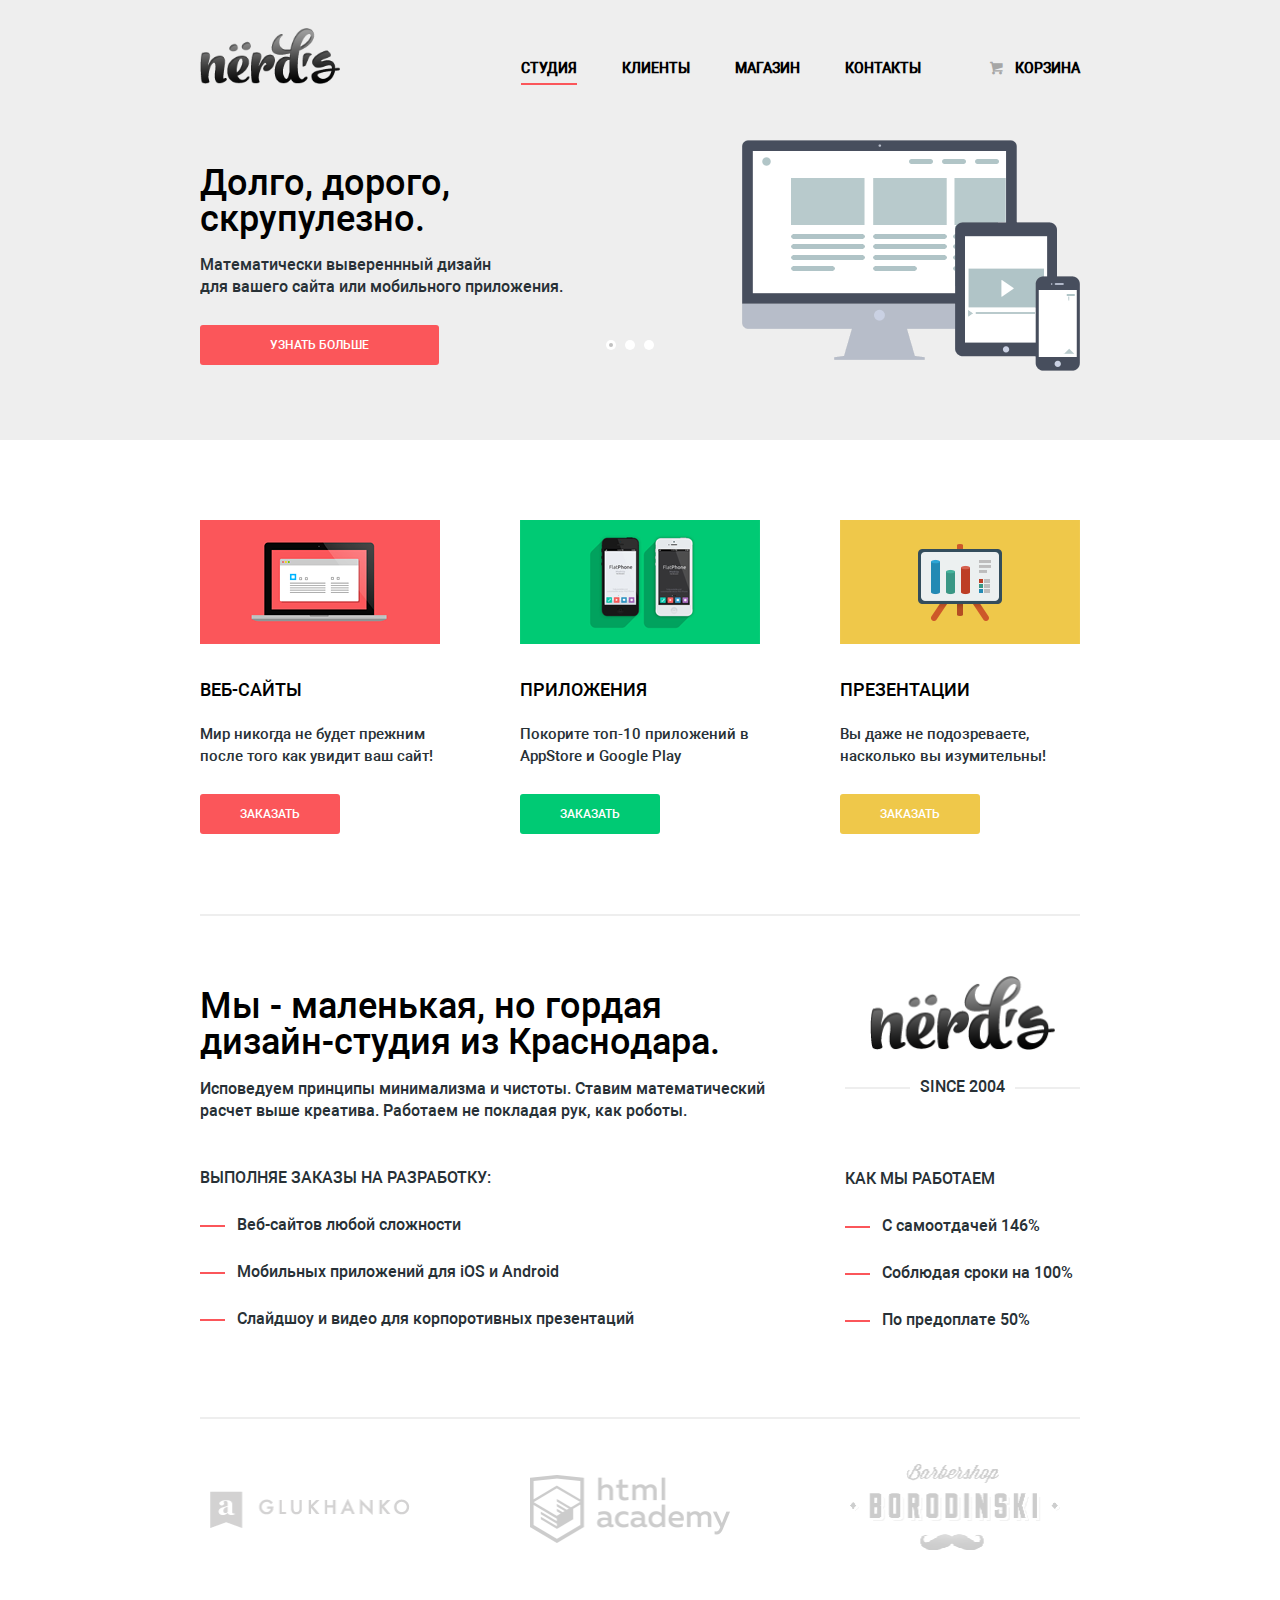
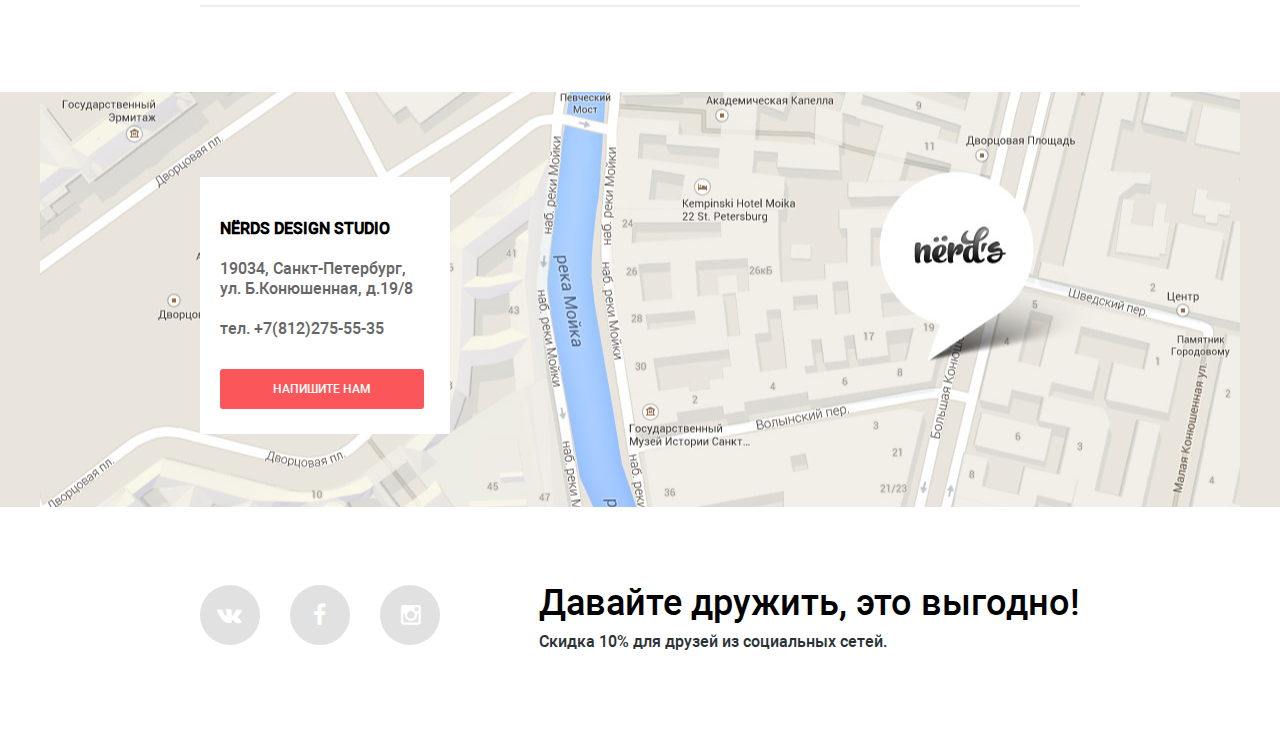
<file: index.html>
﻿<!DOCTYPE html>
<html lang="ru">
	<head>
		<meta http-equiv="content-type" content="text/html; charset=utf-8">
		<title>Nerds</title>
		<link rel="stylesheet" href="stylesheet/normalize.css">
		<link rel="stylesheet" href="stylesheet/style.css">
	</head>
	<body>
		<header class="main-header">
			<div class="main-header-block container clearfix">
				<div class="main-header-logo">
					<a href="index.html">
						<img src="img/main-header-logo.png" alt="NERDS" width="139" height="56">
					</a>
				</div>
				<nav class="main-navigation">
				   <a href="index.html" class="current">Студия</a><!--
				--><a href="#">Клиенты</a><!--
				--><a href="catalog.html">Магазин</a><!--
				--><a href="#">Контакты</a><!--
				--><a href="#" class="cart">Корзина</a>
				</nav>
			</div>
			<div class="slider container">
				<input type="radio" class="slider-key-design" id="slider-key-design" name="slider-key-radio" checked>
				<input type="radio" class="slider-key-math" id="slider-key-math" name="slider-key-radio">
				<input type="radio" class="slider-key-drugs" id="slider-key-drugs" name="slider-key-radio">
				<label for="slider-key-design"></label>
				<label for="slider-key-math"></label>
				<label for="slider-key-drugs"></label>
				<div class="slider-wrapper clearfix">
					<div class="slider-item">
						<section class="slider-left-column slider-item-design">
							<h2 class="slider-title content-title">Долго, дорого, скрупулезно.</h2>
							<p class="slider-desc">Математически вывереннный дизайн <br>для вашего сайта или мобильного приложения.</p>
							<a href="#" class="slider-btn btn">Узнать больше</a>
						</section>
						<div class="slider-right-column">
							<figure class="slider-figure slider-figure-design">
								<img src="img/slide-design.png" alt="design" width="338" height="231">
							</figure>
						</div>
					</div>
					<div class="slider-item">
						<section class="slider-left-column slider-item-math">
							<h2 class="slider-title content-title">Любите ли вы математику, как любим ее мы?</h2>
							<p class="slider-desc">Нашим дизайнерам мы удаляем нейроны, ответственные
								за креатив, чтобы дать им возможность все просчитать</p>
							<a href="#" class="slider-btn btn">Узнать больше</a>
						</section>
						<div class="slider-right-column">
							<figure class="slider-figure slider-figure-math">
								<img src="img/slide-math.png" alt="math" width="230" height="249">
							</figure>
						</div>
					</div>
					<div class="slider-item">
						<section class="slider-left-column slider-item-drugs">
							<h2 class="slider-title content-title slider-title-drugs">Только наркотики, только хардкор!</h2>
							<p class="slider-desc">Все дизайнерские решения в нашей компании принимаются только 
								под воздействием качественных галлюциногенов</p>
							<a href="#" class="slider-btn btn">Узнать больше</a>
						</section>
						<div class="slider-right-column">
							<figure class="slider-figure slider-figure-drugs">
								<img src="img/slide-drugs.png" alt="drugs" width="325" height="310">
							</figure>
						</div>
					</div>
				</div>
			</div>
		</header>
		
		
		<main class="container">
			<div class="offer clearfix">
				<div class="offer-item">
					<figure class="offer-item-image">
						<img src="img/offer-web.png" alt="" width="240" height="124">
					</figure>
					<h3 class="offer-name">Веб-сайты</h3>
					<p class="offer-desc">Мир никогда не будет прежним после того как увидит ваш сайт!</p>
					<a href="#" class="offer-btn offer-btn-web btn">Заказать</a>
				</div>
				<div class="offer-item">
					<figure class="offer-item-image">
						<img src="img/offer-mobile.png" alt="" width="240" height="124">
					</figure>
					<h3 class="offer-name">Приложения</h3>
					<p class="offer-desc">Покорите топ-10 приложений в AppStore и Google Play</p>
					<a href="#" class="offer-btn offer-btn-mobile btn">Заказать</a>
				</div>
				<div class="offer-item">
					<figure class="offer-item-image">
						<img src="img/offer-presentation.png" alt="" width="240" height="124">
					</figure>
					<h3 class="offer-name">Презентации</h3>
					<p class="offer-desc">Вы даже не подозреваете, насколько вы изумительны!</p>
					<a href="#" class="offer-btn offer-btn-presentation btn">Заказать</a>
				</div>
			</div>
			<div class="detail clearfix">
				<div class="detail-left-column">
					<h2 class="detail-title content-title">
						Мы - маленькая, но гордая дизайн-студия из Краснодара.
					</h2>
					<p class="detail-info">
						Исповедуем принципы минимализма и чистоты. Ставим математический расчет выше креатива. Работаем не покладая рук, как роботы.
					</p>
					<p class="detail-list-title">Выполняе заказы на разработку:</p>
					<ul class="detail-list">
						<li>Веб-сайтов любой сложности</li>
						<li>Мобильных приложений для iOS и Android</li>
						<li>Слайдшоу и видео для корпоротивных презентаций</li>
					</ul>
				</div>
				<div class="detail-right-column">
					<figure class="detail-logo">
						<img src="img/detail-logo-page.png" alt="" width="185px" height="75px">
					</figure>
						<p class="detail-date">Since 
							<time datetime="2004-01-01">2004</time>
						</p>
					<p class="detail-list-title">Как мы работаем</p>
					<ul class="detail-list">
						<li>С  самоотдачей 146%</li>
						<li>Соблюдая сроки на 100%</li>
						<li>По предоплате 50%</li>
					</ul>
				</div>
			</div>
			<div class="brands-box clearfix">
				<div class="brand-item">
					<a href="#">
						<img src="img/glukhanko.png" alt="" width="200" height="37">
					</a>
				</div><!--
				--><div class="brand-item">
					<a href="#">
						<img src="img/htmlacademy.png" alt="" width="200" height="68">
					</a>
				</div><!--
				--><div class="brand-item brand-barbershop">
					<a href="#">
						<img src="img/barbershop.png" alt="" width="210" height="86">
					</a>
				</div>
			</div>
		</main>
		
		
		<footer class="main-footer">
			<div class="map">
				<div class="map-location" id="map-location"></div><!--
				<iframe src="https://www.google.com/maps/embed?pb=!1m14!1m12!1m3!1d1998.599104365163!2d30.320894615902017!3d59.938794181876176!2m3!1f0!2f0!3f0!3m2!1i1024!2i768!4f13.1!5e0!3m2!1sru!2sua!4v1472899482954" width="100%" height="415" frameborder="0" style="border:0" allowfullscreen></iframe>-->
				<div class="contact-wrapper container">
					<div class="contact-block">
						<h2 class="contact-title">NЁRDS design studio</h2>
						<p class="contact-address">19034, Санкт-Петербург, ул. Б.Конюшенная, д.19/8</p>
						<p class="contact-phone">тел. +7(812)275-55-35</p>
						<a href="#" class="btn contact-btn">Напишите нам</a>
					</div>
				</div>
			</div>
		
			<div class="footer-bottom container clearfix">
				<div class="footer-left-column">
					<a class="social-btn social-vk" href="#"></a><!--
					--><a class="social-btn social-fb" href="#"></a><!--
					--><a class="social-btn social-inst" href="#"></a>
				</div>
				<div class="footer-right-column">
					<h2 class="footer-title content-title">Давайте дружить, это выгодно!</h2>
					<p class="footer-desc">Скидка 10% для друзей из социальных сетей.</p>
				</div>
			</div>
		</footer>
		
		<div class="feedback">
			<button class="feedback-close-btn" type="button"></button>
			<form class="feedback-form" action="#" method="post">
				<div class="feedback-user-data clearfix">
					<div class="feedback-left-column">
						<label class="feedback-data" for="feedback-login">Ваше имя:</label>
						<input type="text" id="feedback-login" class="feedback-login" name="login" placeholder="представьтесь, пожалуйста" >
					</div>
					<div class="feedback-right-column">
						<label class="feedback-data" for="feedback-email">Ваше email:</label>
						<input type="email" id="feedback-email" class="feedback-email" name="email" placeholder="для отправки ответа" >
					</div>
				</div>
				<div class="feedback-letter">
					<label class="feedback-data" for="feedback-message">Текст письма:</label>
					<textarea name="text" id="feedback-message" class="feedback-message" placeholder="В свободной форме"  rows="5"></textarea>
				</div>
				<button type="submit" class="feedback-btn btn">Отправить</button>
			</form>
		</div>
		<script>
			var link = document.querySelector(".contact-btn");
			var feedback = document.querySelector(".feedback");
			var form = feedback.querySelector("form");
			var login = feedback.querySelector("[name=login]");
			var email = feedback.querySelector("[name=email]");
			var storageLogin = localStorage.getItem("login");
			var storageEmail = localStorage.getItem("email");
			var message = feedback.querySelector(".feedback-message");
			var close = document.querySelector(".feedback-close-btn");
			
			link.addEventListener("click", function(event){
				event.preventDefault();
				feedback.classList.add("modal-content-show");
				if(storageLogin && storageEmail){
					login.value = storageLogin;
					email.value = storageEmail;
					message.focus();
				}
				else
					login.focus();
			});
			
			form.addEventListener("submit", function(event){
				if(!login.value || !email.value || !message.value){
					event.preventDefault();
					feedback.classList.add("modal-error");
				}
				else{
					localStorage.setItem("login", login.value);
					localStorage.setItem("email", email.value);
				}
			});
			
			close.addEventListener("click", function(event){
				event.preventDefault();
				feedback.classList.remove("modal-content-show");
				feedback.classList.remove("modal-error");
			});
			
			window.addEventListener("keydown", function(event){
				if(event.keyCode === 27){
					feedback.classList.remove("modal-content-show");
					feedback.classList.remove("modal-error");
				}
			});
			
		</script>
	</body>
</html>
</file>
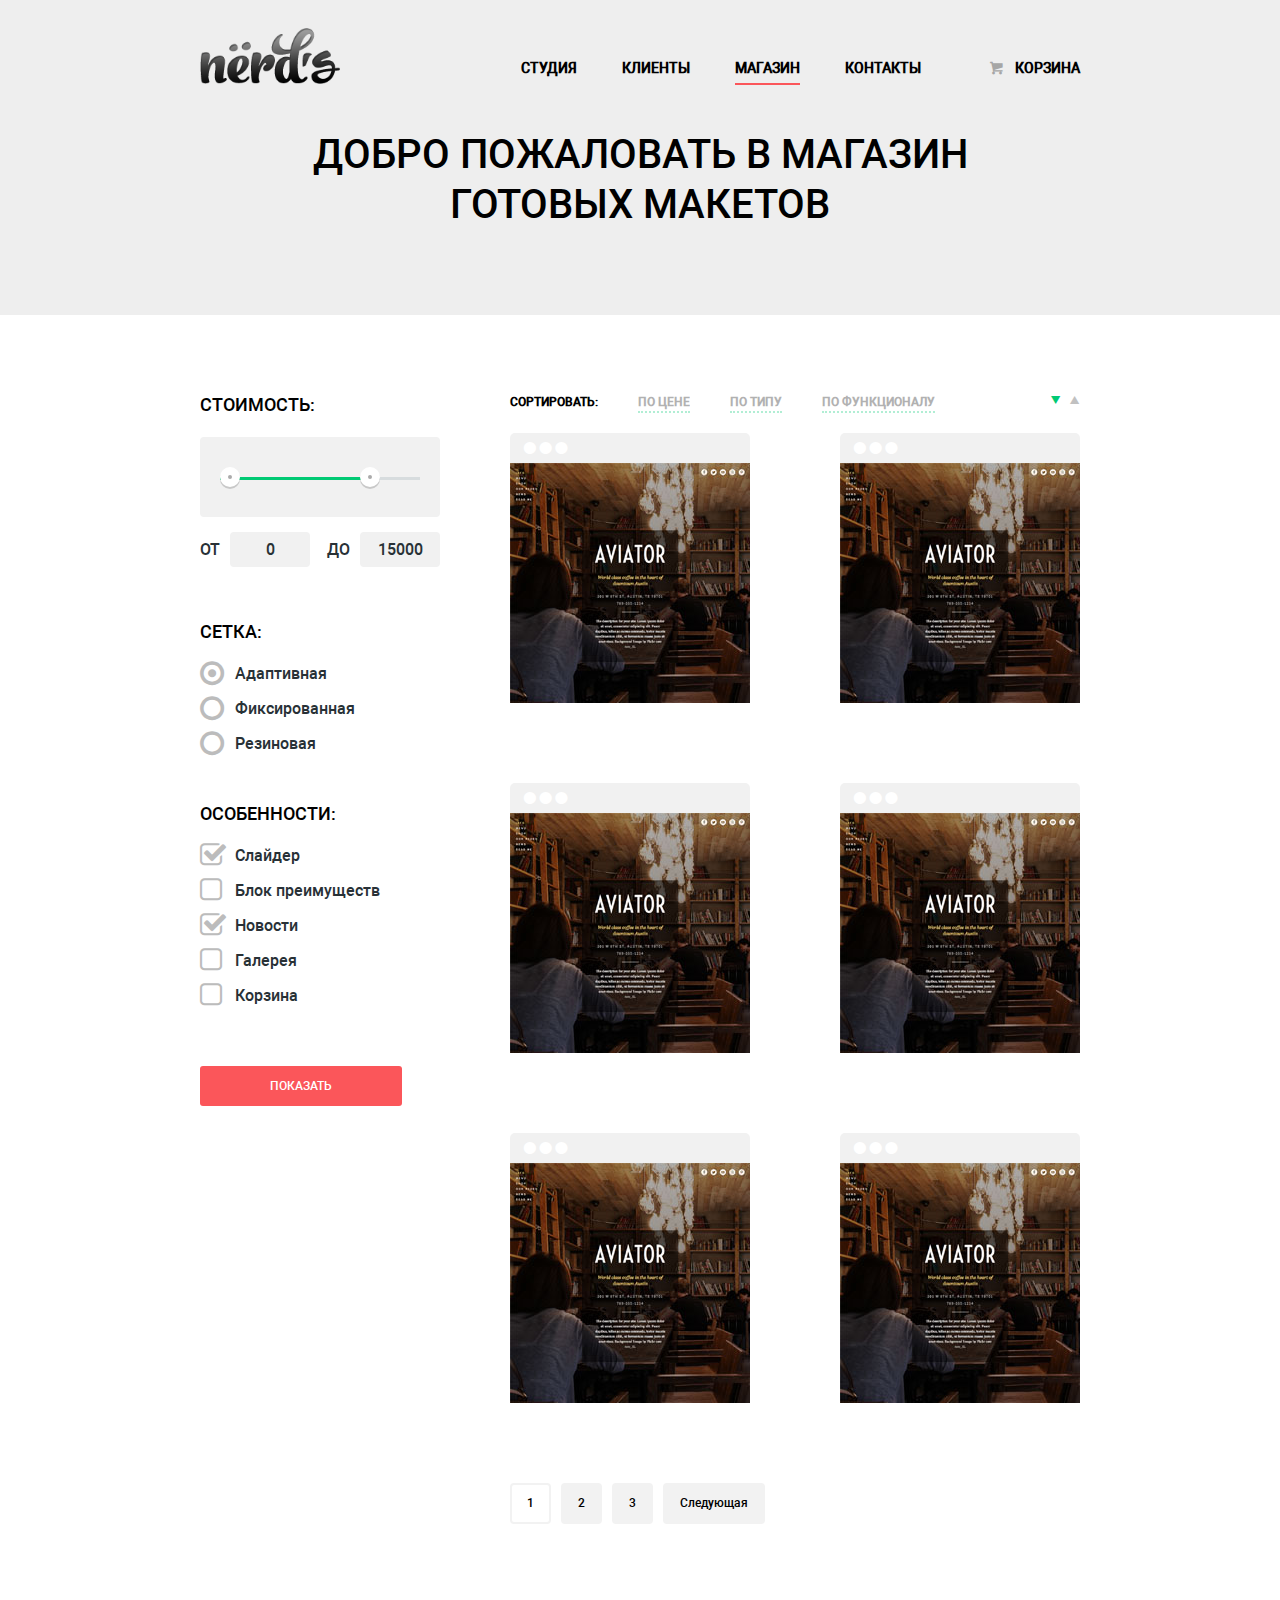
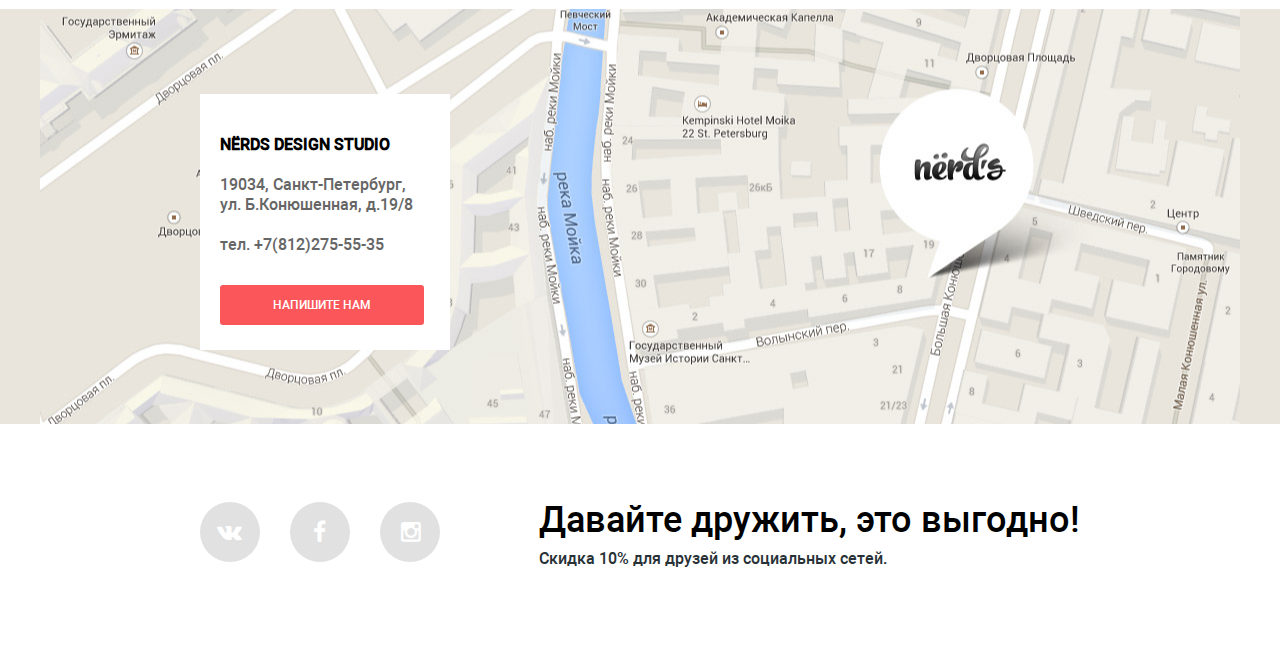
<file: catalog.html>
﻿<!DOCTYPE html>
<html lang="ru">
	<head>
		<meta http-equiv="content-type" content="text/html; charset=utf-8">
		<title>Nerds</title>
		<link rel="stylesheet" href="stylesheet/normalize.css">
		<link rel="stylesheet" href="stylesheet/style.css">
	</head>
	<body>
		<header class="main-header main-catalog-header">
			<div class="main-header-block container clearfix">
				<div class="main-header-logo">
					<a href="index.html">
						<img src="img/main-header-logo.png" alt="NERDS" width="139" height="56">
					</a>
				</div>
				<nav class="main-navigation">
				   <a href="index.html">Студия</a><!--
				--><a href="#">Клиенты</a><!--
				--><a href="#" class="current">Магазин</a><!--
				--><a href="#">Контакты</a><!--
				--><a href="#" class="cart">Корзина</a>
				</nav>
			</div>
			<h1 class="main-title container">добро пожаловать в магазин готовых макетов</h1>
		</header>
		
		
		<main class="catalog container clearfix">
			<aside class="catalog-left-column">
				<form class="form-filter" action="#" method="post">
					<fieldset class="filter-price filter-section clearfix">
						<legend class="filter-section-title">Стоимость:</legend>
						<div class="filter-price-range">
							<div class="filter-price-min"></div>
							<div class="filter-price-max"></div>
						</div>
						<label for="filter-price-from">от</label><!--
						--><input type="text" id="filter-price-from" class="filter-price-from" name="price-from" placeholder="0"><!--
						--><label for="filter-price-from">до</label><!--
						--><input type="text" id="filter-price-to" class="filter-price-to" name="price-to" placeholder="15000"><!--
					--></fieldset>
					<fieldset class="filter-grid filter-section">
						<legend class="filter-section-title">Сетка:</legend>
						<input type="radio" class="filter-grid-option filter-grid-adaptive" id="filter-grid-adaptive" name="grid-key" checked>
						<input type="radio" class="filter-grid-option filter-grid-fixed" id="filter-grid-fixed" name="grid-key">
						<input type="radio" class="filter-grid-option filter-grid-rubber" id="filter-grid-rubber" name="grid-key">
						<label for="filter-grid-adaptive" class="filter-label">Адаптивная</label>
						<label for="filter-grid-fixed" class="filter-label">Фиксированная</label>
						<label for="filter-grid-rubber" class="filter-label">Резиновая</label>
					</fieldset>
					<fieldset class="filter-feature filter-section">
						<legend class="filter-section-title">Особенности:</legend>
						<input type="checkbox" class="filter-feature-option filter-feature-slider" id="filter-feature-slider" name="filter-feature-slider" checked>
						<input type="checkbox" class="filter-feature-option filter-feature-advantage" id="filter-feature-advantage" name="filter-feature-advantage">
						<input type="checkbox" class="filter-feature-option filter-feature-news" id="filter-feature-news" name="filter-feature-news" checked>
						<input type="checkbox" class="filter-feature-option filter-feature-gallery" id="filter-feature-gallery" name="filter-feature-gallery">
						<input type="checkbox" class="filter-feature-option filter-feature-cart" id="filter-feature-cart" name="filter-feature-cart">
						<label for="filter-feature-slider" class="filter-label">Слайдер</label>
						<label for="filter-feature-advantage" class="filter-label">Блок преимуществ</label>
						<label for="filter-feature-news" class="filter-label">Новости</label>
						<label for="filter-feature-gallery" class="filter-label">Галерея</label>
						<label for="filter-feature-cart" class="filter-label">Корзина</label>
					</fieldset>
					<button class="filter-show-btn btn">Показать</button>
				</form>
			</aside>
			<div class="catalog-right-column">
				<div class="catalog-sort clearfix">
					<span>Сортировать:</span><!--
					--><a href="#" class="catalog-sort-option catalog-sort-price">По цене</a><!--
					--><a href="#" class="catalog-sort-option catalog-sort-type">По типу</a><!--
					--><a href="#" class="catalog-sort-option catalog-sort-function">По функционалу</a>
					<div class="sort-arrow-block">
						<a href="#" class="sort-arrow sort-arrow-down sort-arrow-active"></a>
						<a href="#" class="sort-arrow sort-arrow-up"></a>
					</div>
				</div>
				<div class="catalog-box clearfix">
					<a href="#" class="catalog-item">
						<figure class="catalog-promo-image">
							<img src="img/aviator-promo.jpg" alt="Aviator" width="240" height="240">
						</figure>
						<div class="catalog-item-info">
							<h4 class="catalog-item-title">Aviator</h4>
							<p class="catalog-item-desc">Интернет-магазин с личным кабинетом</p>
							<span class="catalog-item-buy btn">10000 P.</span>
						</div>
					</a>
					<a href="#" class="catalog-item">
						<figure class="catalog-promo-image">
							<img src="img/aviator-promo.jpg" alt="Aviator" width="240" height="240">
						</figure>
						<div class="catalog-item-info">
							<h4 class="catalog-item-title">Aviator</h4>
							<p class="catalog-item-desc">Интернет-магазин с личным кабинетом</p>
							<span class="catalog-item-buy btn">10000 P.</span>
						</div>
					</a>
					<a href="#" class="catalog-item">
						<figure class="catalog-promo-image">
							<img src="img/aviator-promo.jpg" alt="Aviator" width="240" height="240">
						</figure>
						<div class="catalog-item-info">
							<h4 class="catalog-item-title">Aviator</h4>
							<p class="catalog-item-desc">Интернет-магазин с личным кабинетом</p>
							<span class="catalog-item-buy btn">10000 P.</span>
						</div>
					</a>
					<a href="#" class="catalog-item">
						<figure class="catalog-promo-image">
							<img src="img/aviator-promo.jpg" alt="Aviator" width="240" height="240">
						</figure>
						<div class="catalog-item-info">
							<h4 class="catalog-item-title">Aviator</h4>
							<p class="catalog-item-desc">Интернет-магазин с личным кабинетом</p>
							<span class="catalog-item-buy btn">10000 P.</span>
						</div>
					</a>
					<a href="#" class="catalog-item">
						<figure class="catalog-promo-image">
							<img src="img/aviator-promo.jpg" alt="Aviator" width="240" height="240">
						</figure>
						<div class="catalog-item-info">
							<h4 class="catalog-item-title">Aviator</h4>
							<p class="catalog-item-desc">Интернет-магазин с личным кабинетом</p>
							<span class="catalog-item-buy btn">10000 P.</span>
						</div>
					</a>
					<a href="#" class="catalog-item">
						<figure class="catalog-promo-image">
							<img src="img/aviator-promo.jpg" alt="Aviator" width="240" height="240">
						</figure>
						<div class="catalog-item-info">
							<h4 class="catalog-item-title">Aviator</h4>
							<p class="catalog-item-desc">Интернет-магазин с личным кабинетом</p>
							<span class="catalog-item-buy btn">10000 P.</span>
						</div>
					</a>
				</div>
				<div class="catalog-pagination">
					<a href="#" class="page-number-1 page-number current-page">1</a><!--
					--><a href="#" class="page-number-2 page-number">2</a><!--
					--><a href="#" class="page-number-3 page-number">3</a><!--
					--><a href="#" class="page-number-next page-number">Следующая</a>
				</div>
			</div>
		</main>
		
		
		<footer class="main-footer">
			<div class="map">
				<div class="map-location" id="map-location"></div><!--
				<iframe src="https://www.google.com/maps/embed?pb=!1m14!1m12!1m3!1d1998.599104365163!2d30.320894615902017!3d59.938794181876176!2m3!1f0!2f0!3f0!3m2!1i1024!2i768!4f13.1!5e0!3m2!1sru!2sua!4v1472899482954" width="100%" height="415" frameborder="0" style="border:0" allowfullscreen></iframe>-->
				<div class="contact-wrapper container">
					<div class="contact-block">
						<h2 class="contact-title">NЁRDS design studio</h2>
						<p class="contact-address">19034, Санкт-Петербург, ул. Б.Конюшенная, д.19/8</p>
						<p class="contact-phone">тел. +7(812)275-55-35</p>
						<a href="#" class="btn contact-btn">Напишите нам</a>
					</div>
				</div>
			</div>
		
			<div class="footer-bottom container clearfix">
				<div class="footer-left-column">
					<a class="social-btn social-vk" href="#"></a><!--
					--><a class="social-btn social-fb" href="#"></a><!--
					--><a class="social-btn social-inst" href="#"></a>
				</div>
				<div class="footer-right-column">
					<h2 class="footer-title content-title">Давайте дружить, это выгодно!</h2>
					<p class="footer-desc">Скидка 10% для друзей из социальных сетей.</p>
				</div>
			</div>
		</footer>
		
		<div class="feedback">
			<button class="feedback-close-btn" ></button>
			<form class="feedback-form" action="#" method="post">
				<div class="feedback-user-data clearfix">
					<div class="feedback-left-column">
						<label class="feedback-data" for="feedback-login">Ваше имя:</label>
						<input type="text" id="feedback-login" class="feedback-login" name="login" placeholder="представьтесь, пожалуйста" required>
					</div>
					<div class="feedback-right-column">
						<label class="feedback-data" for="feedback-email">Ваше email:</label>
						<input type="email" id="feedback-email" class="feedback-email" name="email" placeholder="для отправки ответа" required>
					</div>
				</div>
				<div class="feedback-letter">
					<label class="feedback-data" for="feedback-message">Текст письма:</label>
					<textarea name="text" id="feedback-message" class="feedback-message" placeholder="В свободной форме" required rows="5"></textarea>
				</div>
				<button type="submit" class="feedback-btn btn">Отправить</button>
			</form>
		</div>
	</body>
</html>
</file>
<file: stylesheet/style.css>
﻿@font-face{
  font-weight: normal;
  font-style: normal;

  font-family: "symbols-nerds";
  src: url("../fonts/symbols-nerds.woff") format("woff"),
       url("../fonts/symbols-nerds.woff2") format("woff2");
}

@font-face{
	font-weight:normal;
	font-style:normal;

	font-family:Roboto;
	src:url(../fonts/roboto.woff) format("woff"),
		url(../fonts/roboto.woff2) format("woff2");
}

@font-face{
	font-family:"Roboto Medium";
	src:url(../fonts/robotomedium.woff) format("woff"),
		url(../fonts/robotomedium.woff2) format("woff2");
}

body{
	min-width:880px;
	
	font-weight:500;
	font-family:"Roboto Medium", Roboto, sans-serif;
	font-size:16px;
	line-height:22px;
	color:#283136;
	
	background-color:#fff;
}

img{
	width:100%;
	height:auto;
}

a{
	cursor:pointer;
}

input{
	border:none;
	outline:none;
}

input[placeholder]{
	text-overflow:ellipsis;
}

input::-moz-placeholder{
	text-overflow:ellipsis;
} 

input:-moz-placeholder{
	text-overflow:ellipsis;
} 

input:-ms-input-placeholder {
	text-overflow:ellipsis;
}   

.container{
	width:880px;
	margin:0 auto;
}

.clearfix::after{
	clear:both;
	
	display:table;
	
	content:"";
}

.btn{
	display:inline-block;
	padding:11px 70px;
	border:none;
	outline:none;
	
	font-weight:500;
	font-family:"Roboto Medium", Roboto, sans-serif;
	font-size:12px;
	line-height:18px;
	text-align:center;
	text-decoration:none;
	text-transform:uppercase;
	color:#fff;
	vertical-align:top;
	
	background-color:#fb565a;
	border-radius:3px;
	cursor:pointer;
}

.btn:hover{
	background-color:#d6494d;
}

.btn:active{
	background-color:#b63538;
	box-shadow:inset 0 3px 0 rgba(0,0,0,.15);
}

.content-title{
	margin:0;
	
	font-weight:500;
	font-size:36px;
	line-height:1em;
	color:#000;
}

.main-title{
	font-weight:400;
	font-size:40px;
	line-height:50px;
	color:#000;
	text-transform:uppercase;
}

/*
===================================================================================================
												HEADER
===================================================================================================
*/

.main-header{
	margin-bottom:80px;

	background-color:#eeeeee;
}

.main-header-block{
	padding-top:28px;
	margin-bottom:45px;
}

.main-header-logo{
	float:left;
	
	width:140px;
	height:56px;
}

.main-navigation{
	float:right;
	
	max-width:580px;
	margin-top:25px;
}

.main-navigation a{
	display:inline-block;
	margin-right:45px;
	
	font-weight:700;
	font-size:14px;
	line-height:30px;
	color:#000;
	text-decoration:none;
	text-transform:uppercase;
}

.main-navigation a:last-child{
	margin-right:0;
}

.main-navigation .cart{
	position:relative;
	float:right;
	
	padding-left:34px;
	margin-left:15px;
}

.cart::before{
	position:absolute;
	top:8px;
	left:8px;
	
	width: 1em;
	
	font-family:"symbols-nerds";
	font-weight: normal;
	line-height: 1em;
	text-align: center;
	text-transform: none;
	text-decoration: inherit;
	font-style: normal;
	font-variant: normal;
	color:#a6a6a6;
	content:"\62";

  speak: none;
}

.main-navigation a:hover,
.cart:hover::before{
	color:#fb565a;
}

.main-navigation a:active,
.cart:active::before{
	color:#8f8f8f;
}

.current{
	border-bottom:2px solid #fb565a;
}

/*
===================================================================================================
												SLIDER
===================================================================================================
*/

.slider{
	position:relative;
	overflow:hidden;
	
	max-height:310px;
}

.slider-wrapper{
	width:300%;
	
}

.slider-item{
	float:left;

	width:880px;
}

.slider-item-design{
	width:380px;
}

.slider-item-math,
.slider-item-drugs{
	width:480px;
}

.slider-item-math .slider-desc{
	padding-right:30px;
}

.slider-item-drugs .slider-title{
	width:380px;
}

.slider-left-column{
	float:left;
}

.slider-title{
	margin-top:35px;
	margin-bottom:17px;
}

.slider-desc{
	margin-bottom:27px;
}


.slider-right-column{
	float:right;
}

.slider-figure{
	margin:0;
	padding:0;
}

.slider-figure-design{
	width:338px;
	height:231px;
	padding-top:10px;
}

.slider-figure-math{
	width:230px;
	height:249px;
	padding-top:15px;
}

.slider-figure-drugs{
	width:325px;
	height:310px;
}

/*
===================================================================================================
												SLIDER CONTROL
===================================================================================================
*/

.slider input[type="radio"]{
	display:none;
}

.slider label{
	position:absolute;
	top:210px;
	z-index:10;
	
	width:10px;
	height:10px;
	margin-right:9px;
	
	background-color:#fff;
	border-radius:50%;
	cursor:pointer;
}

.slider label[for="slider-key-design"]{
	left:406px;
}

.slider label[for="slider-key-math"]{
	left:425px;
}

.slider label[for="slider-key-drugs"]{
	left:444px;
}


.slider label:last-child{
	margin-right:0;
}

.slider-key-design:checked ~ .slider-wrapper{
	transform:translate(0);
}

.slider-key-math:checked ~ .slider-wrapper{
	transform:translate(-33.33333333%);
}

.slider-key-drugs:checked ~ .slider-wrapper{
	transform:translate(-66.66666666%);
}

.slider-key-design:checked ~ label[for="slider-key-design"]::before,
.slider-key-math:checked ~ label[for="slider-key-math"]::before,
.slider-key-drugs:checked ~ label[for="slider-key-drugs"]::before{
	position:absolute;
	top:3px;
	left:3px;
	z-index:100;
	
	width:4px;
	height:4px;
	
	background-color:#c1c1c1;
	border-radius:50%;
	content:"";
}

/*
===================================================================================================
												MAIN CONTENT
===================================================================================================
*/

.offer{
	width:100%;
	padding-bottom:80px;
	border-bottom:2px solid #eee;
	margin-bottom:60px;
}

.offer-item{
	float:left;
	
	width:240px;
	margin-right:80px;
}

.offer-item:last-child{
	margin-right:0;
}

.offer-item-image{
	padding:0;
	margin:0;
	margin-bottom:25px;
}

.offer-name{
	margin:0;
	margin-bottom:18px;

	font-weight:500;
	font-size:18px;
	line-height:30px;
	color:#000;
	text-transform:uppercase;
}

.offer-desc{
	padding:0;
	margin:0;
	margin-bottom:27px;
	
	font-weight:500;
	font-size:15px;
	line-height:22px;
}

.offer-btn{
	padding:11px 40px;
}

.offer-btn-mobile{
	background-color:#00ca74;
}

.offer-btn-mobile:hover{
	background-color:#01a25e;
}

.offer-btn-mobile:active{
	background-color:#009053;
}

.offer-btn-presentation{
	background-color:#efc84a;
}

.offer-btn-presentation:hover{
	background-color:#d6ae2c;
}

.offer-btn-presentation:active{
	background-color:#c09b24;
}

.detail{
	margin-bottom:70px;
}

.detail-left-column{
	float:left;
	
	max-width:620px;
	padding-top:12px;
}

.detail-right-column{
	float:right;
	
	max-width:240px;
}

.detail-title{
	padding-right:30px;
	margin-bottom:18px;
}

.detail-info{
	margin:0;
	margin-bottom:45px;
	padding-right:50px;
	
}

.detail-list-title{
	margin-bottom:25px;

	font-size:16px;
	line-height:22px;
	text-transform:uppercase;
}

.detail-list{
	padding:0;
	list-style-type:none;
}

.detail-list li{
	position:relative;
	
	padding-left:37px;
	margin-bottom:25px;
}

.detail-list li:last-child{
	margin:0;
}

.detail-list li::before{
	position:absolute;
	top:11px;
	left:0;
	width:25px;
	height:2px;
	
	background-color:#fb565a;
	content:"";
}

.detail-logo{
	width:185px;
	height:75px;
	margin:0 auto;
	margin-bottom:25px;
}

.detail-date{
	position:relative;

	padding:0 75px;
	margin:0;
	margin-bottom:70px;
	
	font-size:16px;
	line-height:22px;
	text-align:center;
	text-transform:uppercase;
}

.detail-date::before,
.detail-date::after{
	position:absolute;
	top:11px;
	
	width:65px;
	height:2px;
	
	background-color:#eeeeee;
	content:"";
}

.detail-date::before{
	left:0;
}

.detail-date::after{
	right:0;
}

.brands-box{
	padding:45px 20px 45px 10px;
	border-top:2px solid #eeeeee;
	border-bottom:2px solid #eeeeee;
}

.brand-item{
	display:inline-block;
	width:200px;
	margin-right:120px;
	
	vertical-align:middle;
	opacity:.2;
}

.brand-item:hover{
	opacity:1;
	
}

.brand-barbershop{
	width:210px;
}

.brand-item:last-child{
	margin-right:0;
}

/*
===================================================================================================
												FOOTER
===================================================================================================
*/

.map{
	min-height:415px;

	background:#e9e5dc
	url(../img/map-1.jpg) no-repeat 50% 50%;
}

.contact-wrapper{
	position:relative;
}

.contact-block{
	position:absolute;
	top:85px;
	left:0;
	
	width:205px;
	padding:23px 25px 25px 20px;
	
	background-color:#fff;
}

.contact-title{
	margin-bottom:15px;

	font-size:16px;
	line-height:30px;
	color:#000;
	text-transform:uppercase;
}

.contact-address,
.contact-phone{
	margin:0;
	line-height:20px;
	color:#666666;
}

.contact-address{
	margin-bottom:20px;
}

.contact-phone{
	margin-bottom:30px;
}

.contact-btn{
	padding:11px 53px;
}

.main-footer{
	margin-top:85px;
}

.footer-bottom{
	padding:78px 0;
}

.footer-left-column{
	float:left;
	
	max-width:320px;
}

.footer-right-column{
	float:right;
	
	max-width:550px;
}

.social-btn{
	position:relative;

	display:inline-block;
	width:60px;
	height:60px;
	margin-right:30px;
	
	background-color:#e1e1e1;
	border-radius:50%;
}

.social-btn:last-child{
	margin-right:0;
}

.social-btn:hover{
	background-color:#fb565a;
}

.social-btn:active{
	background-color:#d6494d;
	box-shadow:inset 0 3px 0 rgba(0,0,0,.15);
}

.social-btn::before{
	position:absolute;
	top:18px;
	
	font-size:23px;
	font-weight: normal;
	line-height: 1em;
	font-family: "symbols-nerds";
	text-transform: none;
	text-decoration: none;
	font-style: normal;
	font-variant: normal;
	color:#fff;

	speak: none;
}

.social-vk::before{
	left:17px;
	
	content:"\76";
}

.social-fb::before{
	left:23px;
	
	content:"\66";
}

.social-inst::before{
	left:21px;

	content:"\1f4f7";
}

.footer-title{
	margin-bottom:10px;
}

.footer-desc{
	margin:0;
}

/*
===================================================================================================
												MODAL CONTENT
===================================================================================================
*/

.feedback{
	DISPLAY:NONE;
	position:fixed;
	top:50%;
	left:50%;
	z-index:20;
	
	width:460px;
	padding:55px 90px 50px 80px;
	transform:translate(-50%, -50%);
	
	background-color:#fff;
	box-shadow:0 20px 40px rgba(0,0,0,.75);
}

.feedback-close-btn{
	position:absolute;
	top:5px;
	right:5px;
	
	width:40px;
	height:40px;
	border:none;
	outline:none;
	
	font-size:0;
	
	background-color:#fb575b;
	border-radius:50%;
	cursor:pointer;
}

.feedback-close-btn:hover{
	background-color:#d6494d;
}

.feedback-close-btn:active{
	background-color:#b63538;
	box-shadow:inset 0 3px 0 rgba(0,0,0,.15);
}

.feedback-close-btn::before,
.feedback-close-btn::after{
	position:absolute;
	top:17px;
	right:7px;
	
	width:25px;
	height:5px;
	
	background-color:#fff;
	content:"";
}

.feedback-close-btn::before{
	transform:rotate(45deg);
}

.feedback-close-btn::after{
	transform:rotate(-45deg);
}

.feedback-left-column{
	float:left;
	
	width:220px;
}

.feedback-right-column{
	float:right;
	
	width:220px;
}

.feedback-data{
	line-height:18px;
	color:#000;
}

.feedback-user-data{
	width:100%;
	margin-bottom:25px;
}

.feedback input,
.feedback textarea{
	padding:10px 15px;
	margin-top:12px;

	border:2px solid #d7dcde;
	
	border-radius:3px;
}

.feedback textarea{
	box-sizing:border-box;
	width:100%;

	resize:none;
}

.feedback input:hover,
.feedback textarea:hover{
	border-color:#a2a9ac;
}

.feedback input:focus,
.feedback textarea:focus{
	border-color:#56bffb;
}

::-webkit-input-placeholder {
	font-size:12px;
	line-height:18px;
	color:#000;
	text-transform:uppercase;
}

::-moz-placeholder{
	font-size:12px;
	line-height:18px;
	color:#000;
	text-transform:uppercase;
}/* Firefox 19+ */

:-moz-placeholder {
	font-size:12px;
	line-height:18px;
	color:#000;
	text-transform:uppercase;
}/* Firefox 18- */

:-ms-input-placeholder{
	font-size:12px;
	line-height:18px;
	color:#000;
	text-transform:uppercase;
}

.feedback-letter{
	margin-bottom:50px;
}

.feedback-btn{
	width:100%;
}

.modal-content-show{
	display:block;
}



@keyframes shake{
	0%, 100%{
		transform:translateX(0);
	}
	
	10%, 30%, 50%, 70%, 90%{
		transform:translateX(-10px);
	}
	
	20%, 40%, 60%, 80%{
		transform:translateX(10px);
	}
}

.modal-error{
	animation:shake 0.6s;
}


/*
===================================================================================================
												CATALOG
===================================================================================================
*/
.main-catalog-header{
	padding-bottom:85px;
	margin-bottom:75px;
}

.main-catalog-header .main-title{
	width:660px;
	
	text-align:center;
}

.catalog-left-column{
	float:left;
	
	width:240px;
}

.catalog-right-column{
	float:right;
	
	width:570px;
	padding-left:10px;
}

/*
===================================================================================================
											CATALOG->FILTER
===================================================================================================
*/

.filter-section{
	padding:0;
	margin:0;
	border:none;
}

.filter-section-title{
	margin-bottom:17px;

	font-weight:500;
	font-size:18px;
	line-height:30px;
	color:#000;
	text-transform:uppercase;
}

.filter-price{
	margin-bottom:50px;
}

.filter-price-range{
	position:relative;

	width:100%;
	height:80px;
	margin-bottom:15px;
	
	background-color:#f1f1f1;
	border-radius:4px;
}

.filter-price-range::before,
.filter-price-range::after{
	position:absolute;
	top:40px;
	
	height:3px;
	
	content:"";
}

.filter-price-range::before{
	left:20px;
	
	width:145px;
	
	background-color:#00ca74;
}

.filter-price-range::after{
	right:20px;
	
	width:50px;
	
	background-color:#d7dcde;
}

.filter-price-min,
.filter-price-max{
	position:absolute;
	top:30px;
	z-index:30;
	
	width:20px;
	height:20px;
	
	background-color:#fff;
	border-radius:50%;
	box-shadow:0 2px 0 rgba(0,0,0,.17);
}

.filter-price-min{
	left:20px;
}

.filter-price-max{
	right:60px;
}

.filter-price-min::before,
.filter-price-max::before{
	position:absolute;
	top:8px;
	left:8px;
	
	width:4px;
	height:4px;
	
	background-color:#ababab;
	border-radius:50%;
	content:"";
}

.filter-price ::-webkit-input-placeholder {
	font-size:16px;
	line-height:22px;
	color:#283136;
	text-transform:uppercase;
}

.filter-price ::-moz-placeholder{
	font-size:16px;
	line-height:22px;
	color:#283136;
	text-transform:uppercase;
}/* Firefox 19+ */

.filter-price :-moz-placeholder {
	font-size:16px;
	line-height:22px;
	color:#283136;
	text-transform:uppercase;
}/* Firefox 18- */

.filter-price :-ms-input-placeholder{
	font-size:16px;
	line-height:22px;
	color:#283136;
	text-transform:uppercase;
}

.filter-price-from,
.filter-price-to{
	width:60px;
	height:35px;
	padding:0 10px;
	margin:0 17px 0 10px;
	
	text-align:center;
	
	background-color:#f1f1f1;
	border-radius:4px;
}

.filter-price-to{
	float:right;
}

.filter-price input[type="text"]:last-child{
	margin-right:0;
}

label[for="filter-price-from"],
label[for="filter-price-to"]{
	display:inline-block;
	
	font-size:16px;
	line-height:22px;
	text-transform:uppercase;
}

.filter-grid{
	margin-bottom:45px;
}

.filter-feature{
	margin-bottom:60px;
}

.filter-feature-option,
.filter-grid-option{
	display:none;
}

.filter-label{
	position:relative;

	display:block;
	padding-left:35px;
	margin-bottom:15px;
	
	font-size:16px;
	line-height:20px;
}

.filter-label:last-child{
	margin-bottom:0;
}

.filter-label::before{
	position:absolute;
	left:0;
	top:-5px;
	
	width:10px;

	font-weight: normal;
	font-size:28px;
	line-height: 1em;
	font-family: "symbols-nerds";
	text-align: center;
	text-transform: none;
	text-decoration: inherit;
	font-style: normal;
	font-variant: normal;
	color:#bcbcbc;
	speak: none; 
	
	cursor:pointer;
}
 
 .filter-grid .filter-label::before{
	content:"\25cb";
}
 
 .filter-feature .filter-label::before{
	content:"\2610";
}
 
.filter-grid-adaptive:checked	~label[for="filter-grid-adaptive"]::before,
.filter-grid-fixed:checked		~label[for="filter-grid-fixed"]::before,
.filter-grid-rubber:checked		~label[for="filter-grid-rubber"]::before{
	content:"\25cf";
}

.filter-feature-slider:checked		~label[for="filter-feature-slider"]::before,
.filter-feature-advantage:checked	~label[for="filter-feature-advantage"]::before,
.filter-feature-news:checked		~label[for="filter-feature-news"]::before,
.filter-feature-gallery:checked		~label[for="filter-feature-gallery"]::before,
.filter-feature-cart:checked		~label[for="filter-feature-cart"]::before{
	content:"\2611";
}

.filter-grid-adaptive:disabled	~label[for="filter-grid-adaptive"],
.filter-grid-fixed:disabled		~label[for="filter-grid-fixed"],
.filter-grid-rubber:disabled		~label[for="filter-grid-rubber"],
.filter-feature-slider:disabled		~label[for="filter-feature-slider"],
.filter-feature-advantage:disabled	~label[for="filter-feature-advantage"],
.filter-feature-news:disabled		~label[for="filter-feature-news"],
.filter-feature-gallery:disabled		~label[for="filter-feature-gallery"],
.filter-feature-cart:disabled		~label[for="filter-feature-cart"]{
	opacity:.4;
}


/*
===================================================================================================
											CATALOG->SORT
===================================================================================================
*/

.catalog-sort{
	margin-bottom:20px;
}

.sort-arrow-block{
	float:right;
}

.catalog-sort span{
	display:inline-block;
	margin-right:40px;
	font-weight:600;
	font-size:12px;
	line-height:18px;
	color:#000;
	text-transform:uppercase;
}

.catalog-sort-option{
	display:inline-block;
	margin-right:40px;
	border-bottom:2px dotted #00ca74;
	
	font-weight:600;
	font-size:12px;
	line-height:18px;
	color:#000;
	text-transform:uppercase;
	text-decoration:none;
	
	opacity:.3;
}

.catalog-sort-option:last-child{
	margin-right:0;
}

.catalog-sort-option:hover{
	opacity:1;
}

.catalog-sort-option:active,
.catalog-sort-option:focus{
	border:none;
	
	opacity:1;
}

.sort-arrow{
	margin-right:5px;
	
	vertical-align:baseline;
	text-decoration:none;
}

.sort-arrow:last-child{
	margin-right:0;
}

.sort-arrow::before{
	display:inline-block;
	width:10px;
	
	font-family:"symbols-nerds";
	font-size:20px;
	line-height:20px;
	speak:none;
	color:#c1c1c1;
}

.sort-arrow-up::before{
	content:"\25b2";
}

.sort-arrow-down::before{
	content:"\25bc";
}

.sort-arrow:hover::before{
	color:#b5b5b5;
}

.sort-arrow:active::before,
.sort-arrow:focus::before{
	color:#000;
}

.sort-arrow-active::before,
.sort-arrow-active:hover::before,
.sort-arrow-active:active::before,
.sort-arrow-active:focus::before
{
	color:#00ca74;
}



/*
===================================================================================================
											CATALOG->MAIN CONTENT
===================================================================================================
*/

.catalog-item{
	position:relative;
	float:left;
	
	display:block;
	width:240px;
	margin-right:80px;
	margin-bottom:80px;
	padding-top:30px;
	
	background-color:#f1f1f1;
	border-top-left-radius:5px;
	border-top-right-radius:5px;
}

.catalog-item:nth-child(even){
	float:right;
	
	margin-right:0;
}

.catalog-item::before{
	position:absolute;
	top:15px;
	left:12px;
	
	font-size:45px;
	line-height:0;
	color:#fff;
	
	content:"•••";
}

.catalog-item:hover{
	background-color:#797979;
}

.catalog-item:hover > .catalog-item-info{
	display:block;
}

.catalog-promo-image{
	width:240px;
	height:240px;
	padding:0;
	margin:0;
}

.catalog-promo-image img{
	width:240px;
	height:240px;
}

.catalog-item-info{
	position:absolute;
	top:50px;
	left:20px;
	
	display:none;
	width:140px;
	padding:35px 30px 30px;
	
	background-color:#fff;
}

.catalog-item-title{
	padding:0;
	margin:0;
	margin-bottom:15px;
	
	font-size:18px;
	line-height:22px;
	color:#000;
	text-transform:uppercase;
}

.catalog-item-desc{
	padding:0;
	margin:0;
	margin-bottom:23px;

	font-weight:700;
	font-size:14px;
	line-height:18px;
	color:#283136;
}

.catalog-item-buy{
	display:block;
	width:70px;
	padding:11px 35px;
	
	font-size:18px;
	line-height:1em;
}

.catalog-item-buy:hover,
.catalog-item-buy:focus{
	background-color:#d6494d;
}

.catalog-item-buy:active{
	background-color:#b63538;
	box-shadow:inset 0 3px 0 rgba(0,0,0,.15);
}


.page-number{
	display:inline-block;
	padding:9px 15px 10px;
	border:2px solid #f2f2f2;
	margin-right:10px;
	
	font-size:12px;
	line-height:18px;
	color:#000;
	text-decoration:none;
	vertical-align:top;
	border-radius:4px;
	background:#f2f2f2;
}

.page-number:last-child{
	margin-right:0;
}

.current-page{
	background:#fff;
}
</file>
